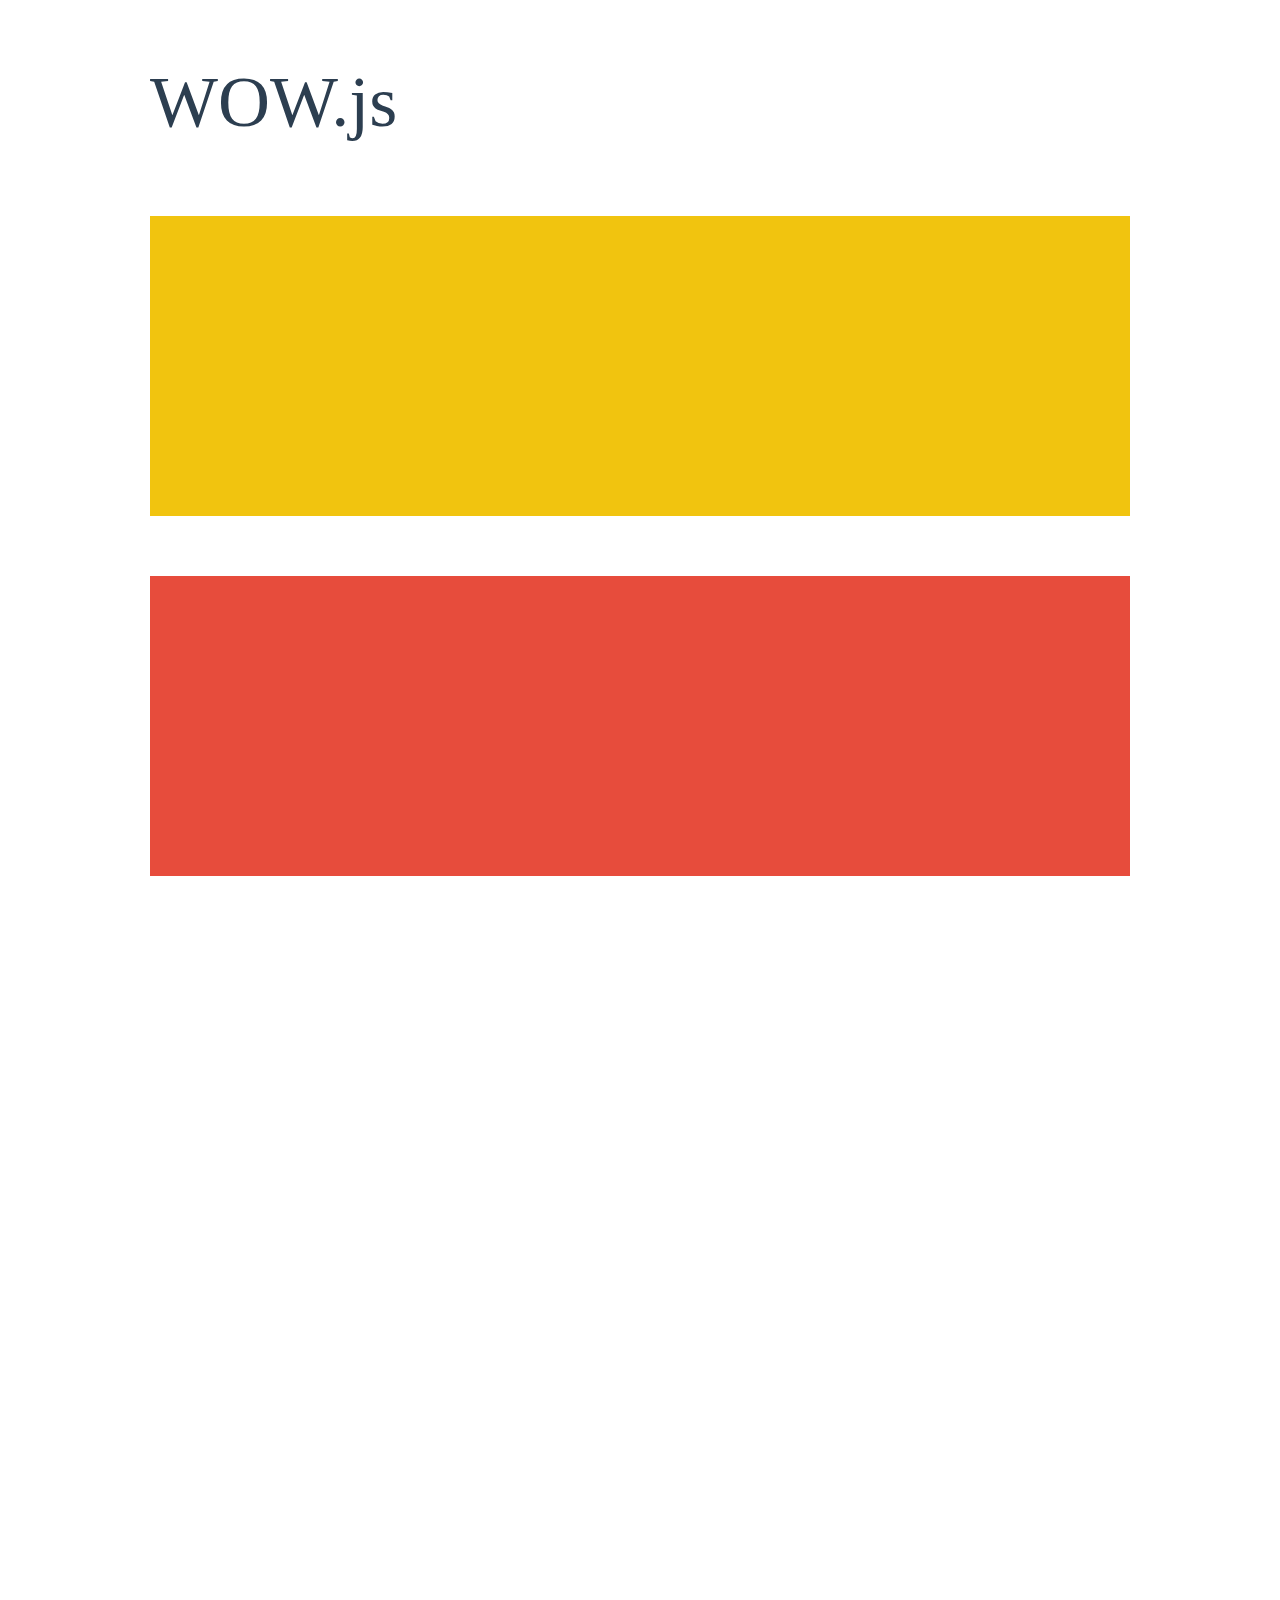
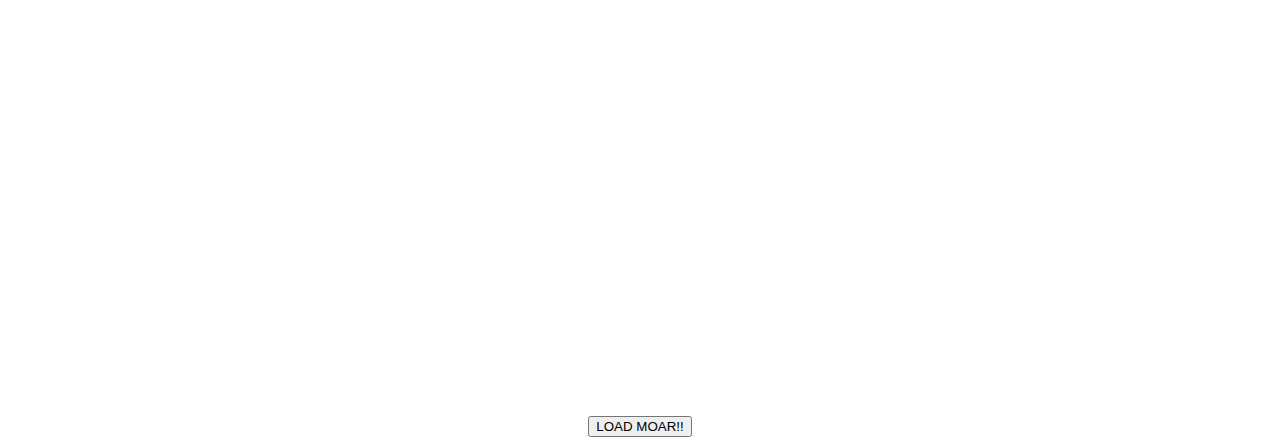
<file: public/js/WOW-master/demo.html>
<!doctype html>

<html lang="en">
<head>
  <meta charset="utf-8">
  <title>WOW</title>
  <link rel="stylesheet" href="css/libs/animate.css">
  <link rel="stylesheet" href="css/site.css">
  <style>
    .wow:first-child {
      visibility: hidden;
    }
  </style>
  <!--[if IE]>
    <script src="http://html5shiv.googlecode.com/svn/trunk/html5.js"></script>
  <![endif]-->
</head>

<body>
  <div id="container">
    <header>
      <h1>WOW.js</h1>
    </header>
    <div id="main">
      <section class="wow fadeInDown" style="background-color: #f1c40f;"></section>
      <section class="wow pulse" style="background-color: #e74c3c;" data-wow-iteration="infinite" data-wow-duration="1500ms"></section>
      <section class="section--purple wow slideInRight" data-wow-delay="2s"></section>
      <section class="section--blue wow bounceInLeft" data-wow-offset="300"></section>
      <section class="section--green wow slideInLeft" data-wow-duration="4s"></section>
      <button id="moar">LOAD MOAR!!</button>
    </div>
  </div>
  <script src="dist/wow.js"></script>
  <script>
    wow = new WOW(
      {
        animateClass: 'animated',
        offset:       100,
        callback:     function(box) {
          console.log("WOW: animating <" + box.tagName.toLowerCase() + ">")
        }
      }
    );
    wow.init();
    document.getElementById('moar').onclick = function() {
      var section = document.createElement('section');
      section.className = 'section--purple wow fadeInDown';
      this.parentNode.insertBefore(section, this);
    };
  </script>
</body>
</html>
</file>
<file: public/js/WOW-master/css/site.css>
h1 {
  font-size:     72px;
  line-height:   1.5;
  color: #2c3e50;
  font-weight:   100;
}

#container {
  width:  980px;
  margin: 0 auto;
}

section {
  height: 300px;
  margin: 60px 0;
}

.section--purple {
  background-color: #9b59b6;
}

.section--blue {
  background-color: #3498db;
}

.section--green {
  background-color: #2ecc71;
}

#main {
  text-align: center;
}

#more {
  margin: 20px auto 48px;
}
</file>
